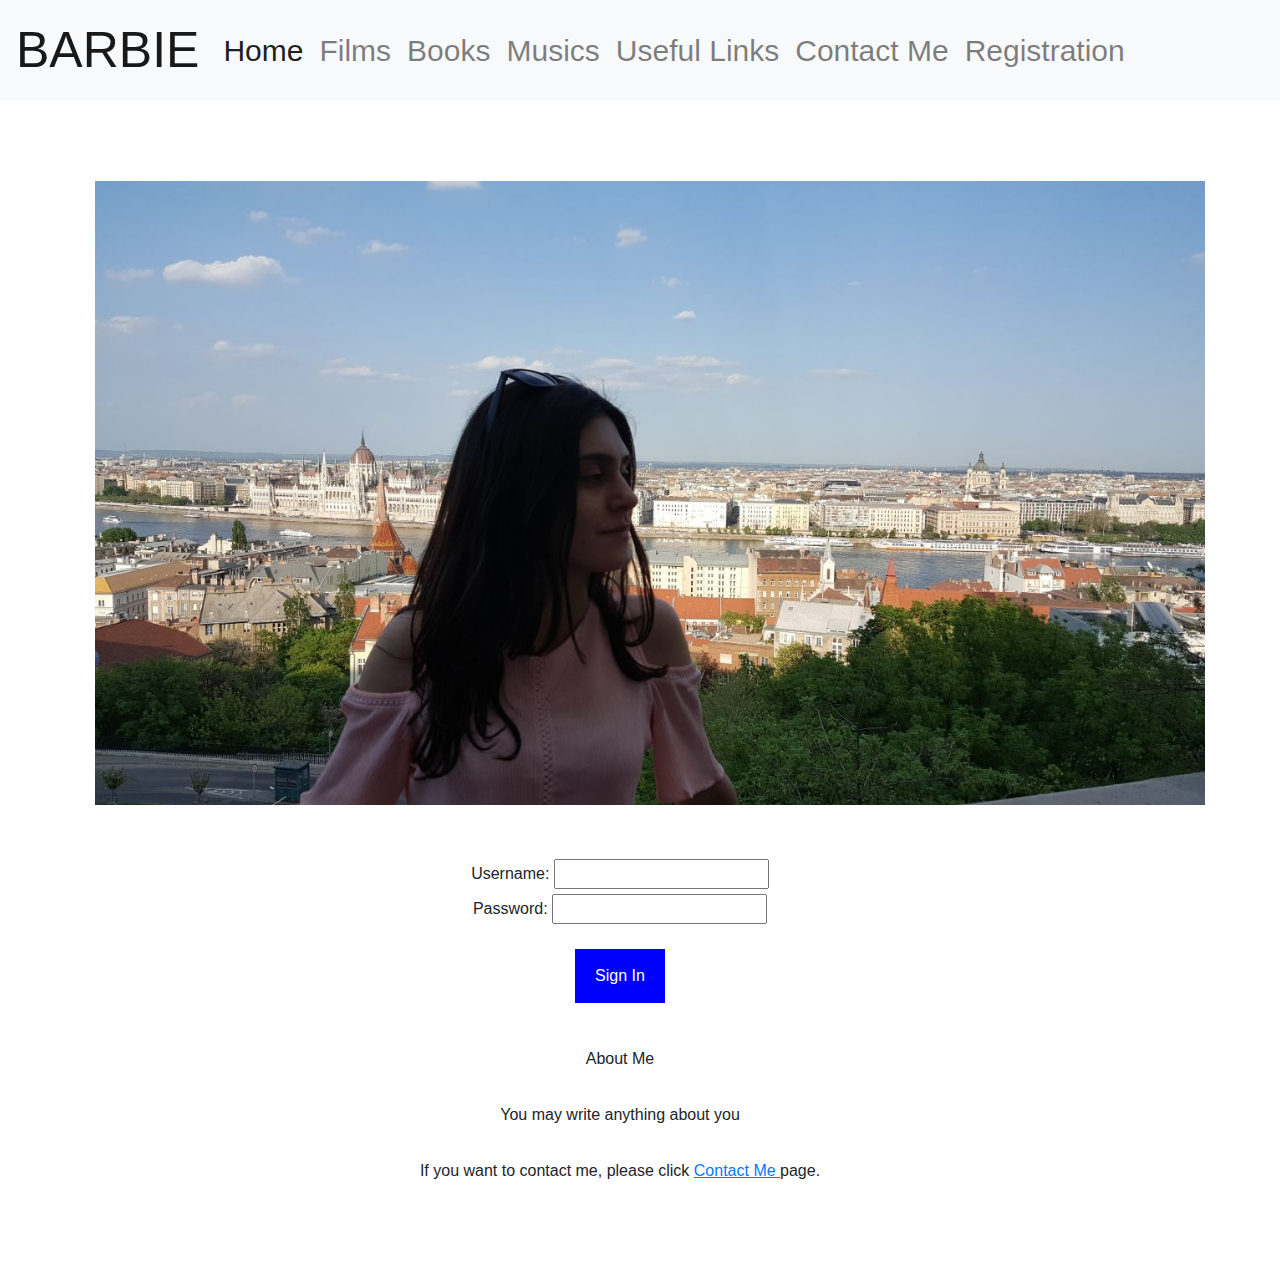
<file: Desktop/index.htm>
<!DOCTYPE html>
<html>
<head>
	<title > MY WEB SITE </title>
	<meta charset="UTF-8">
	<meta name="viewport" content="width=device-width, initial-scale=1, maximum-scale=1" />
	<link rel="stylesheet" type="text/css" href="css/bootstrap-reboot.min.css">
	<link rel="stylesheet" type="text/css" href="css/bootstrap.min.css">
	<link rel="stylesheet" type="text/css" href="css/style.css">
	
</head>
	<body>
	
		<header>
			
			<nav class="navbar navbar-expand-lg navbar-light bg-light">
			  <a class="navbar-brand" href="#">BARBIE</a>
			  <button class="navbar-toggler" type="button" data-toggle="collapse" data-target="#navbarNavDropdown" aria-controls="navbarNavDropdown" aria-expanded="false" aria-label="Toggle navigation">
				<span class="navbar-toggler-icon"></span>
			  </button>
			  <div class="collapse navbar-collapse" id="navbarNavDropdown">
				<ul class="navbar-nav">
				  <li class="nav-item active">
					<a class="nav-link" href="index.htm">Home <span class="sr-only">(current)</span></a>
				  </li>
				  <li class="nav-item">
					<a class="nav-link" href="films.htm">Films</a>
				  </li>
				  <li class="nav-item">
					<a class="nav-link" href="books.htm">Books</a>
				  </li><li class="nav-item">
					<a class="nav-link" href="musics.htm">Musics</a>
				  </li><li class="nav-item">
					<a class="nav-link" href="usefullinks.htm">Useful Links</a>
				  </li><li class="nav-item">
					<a class="nav-link" href="contactme.htm">Contact Me</a>
				  </li><li class="nav-item">
					<a class="nav-link" href="registration.htm">Registration</a>
				  </li>
				  </li>
				 
					
					</div>
				  </li>
				</ul>
			  </div>
			</nav> 
		</header> </div>
			<section class="container">
		<img src="IMG-20180501-WA0092.jpg" class="img-fluid" alt="Responsive image">
		<br />
		<br />
		<div class="text-align">
			<form action="">
			<div class="row">
				<div class="col-12">
					<label for="username">Username:</label>
					<input id="username" type="text" />
				</div>
				<div class="col-12">
					<label for="username">Password:</label>
					<input id="username" type="password" />
				</div>
			</div>
				<div class="row">
					<div class="col-12">
						<button type="button" class="signin">Sign In</button></td>
					</div>
				</div> <br/>
				<div class="row">
					<div class="col-12">
						<label for="aboutme" > About Me </label>
					</div>
				</div> <br/>
				
				<div class="row">
					<div class="col-12">
						<label for="aboutme" > You may write anything about you </label>
					</div>
				</div> <br/>
				<div class="row">
					<div class="col-12">
						<label for="" >If you want to contact me, please click <a href="contactme.htm" class="contactme"> Contact Me </a> page.</label>
					</div>
				</div> <br/>		
		
			</form>
		</section>
		<script>
		ipt src="https://code.jquery.com/jquery-3.3.1.slim.min.js" integrity="sha384-q8i/X+965DzO0rT7abK41JStQIAqVgRVzpbzo5smXKp4YfRvH+8abtTE1Pi6jizo" crossorigin="anonymous"></script>
		<script src="https://cdnjs.cloudflare.com/ajax/libs/popper.js/1.14.7/umd/popper.min.js" integrity="sha384-UO2eT0CpHqdSJQ6hJty5KVphtPhzWj9WO1clHTMGa3JDZwrnQq4sF86dIHNDz0W1" crossorigin="anonymous"></script>
		<script src="https://stackpath.bootstrapcdn.com/bootstrap/4.3.1/js/bootstrap.min.js" integrity="sha384-JjSmVgyd0p3pXB1rRibZUAYoIIy6OrQ6VrjIEaFf/nJGzIxFDsf4x0xIM+B07jRM" crossorigin="anonymous"></script>
</body>
</html>
</file>
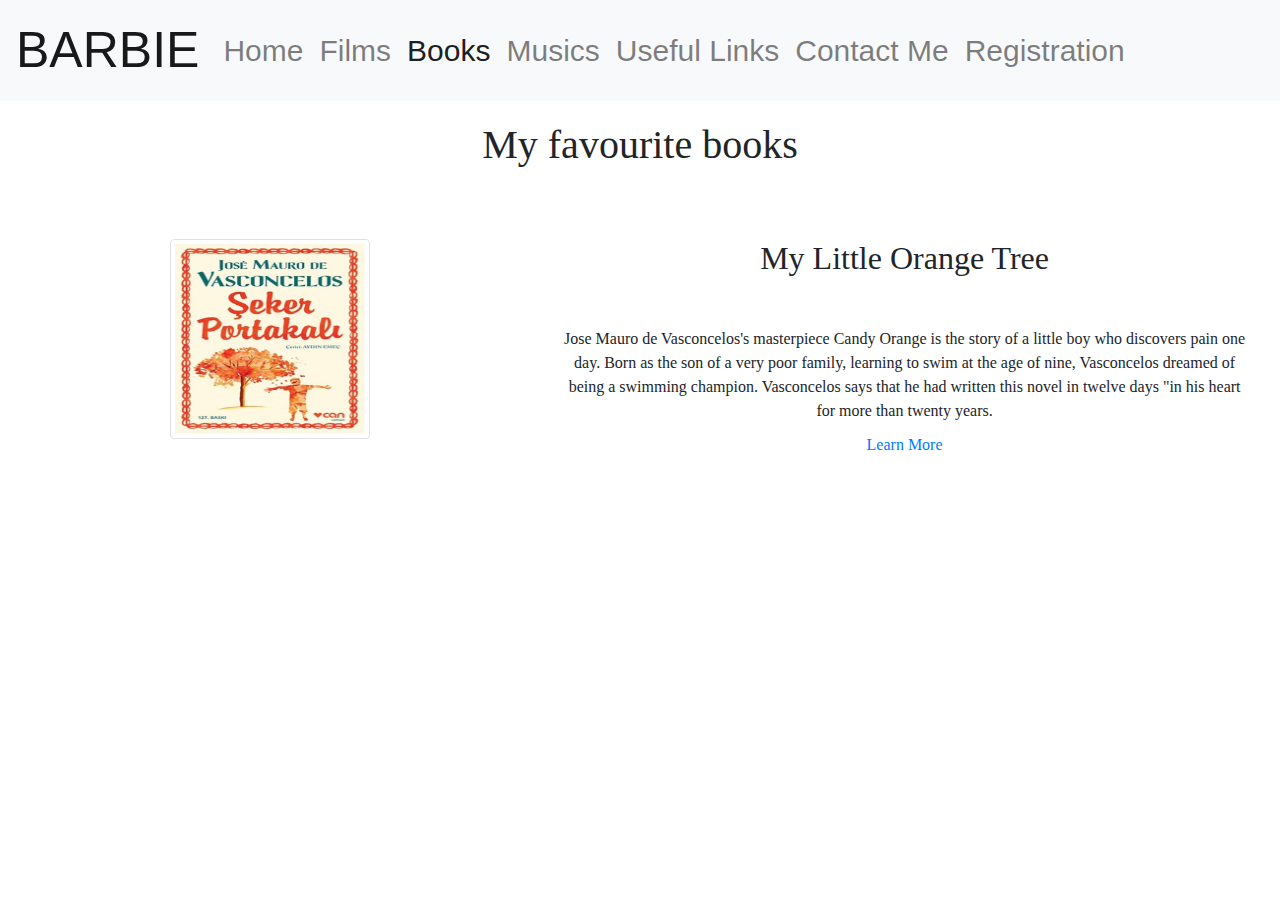
<file: Desktop/books.htm>
<!DOCTYPE html>
<html>
<head>
	<title > Favourite Books </title>
	<meta charset="UTF-8">
	<meta name="viewport" content="width=device-width, initial-scale=1, maximum-scale=1" />
	<link rel="stylesheet" type="text/css" href="css/bootstrap-reboot.min.css">
	<link rel="stylesheet" type="text/css" href="css/bootstrap.min.css">
	<link rel="stylesheet" type="text/css" href="css/style.css">
	
</head>
	<body>


		<header>
			
			<nav class="navbar navbar-expand-lg navbar-light bg-light">
			  <a class="navbar-brand" href="#">BARBIE</a>
			  <button class="navbar-toggler" type="button" data-toggle="collapse" data-target="#navbarNavDropdown" aria-controls="navbarNavDropdown" aria-expanded="false" aria-label="Toggle navigation">
				<span class="navbar-toggler-icon"></span>
			  </button>
			  <div class="collapse navbar-collapse" id="navbarNavDropdown">
				<ul class="navbar-nav">
				  <li class="nav-item ">
					<a class="nav-link" href="index.htm">Home </a><span class="sr-only">(current)</span></a>
				  </li>
				  <li class="nav-item ">
					<a class="nav-link" href="films.htm">Films</a>
				  </li>
				  <li class="nav-item active">
					<a class="nav-link" href="books.htm">Books</a>
				  </li><li class="nav-item">
					<a class="nav-link" href="musics.htm">Musics</a>
				  </li><li class="nav-item">
					<a class="nav-link" href="usefullinks.htm">Useful Links</a>
				  </li><li class="nav-item">
					<a class="nav-link" href="contactme.htm">Contact Me</a>
				  </li><li class="nav-item">
					<a class="nav-link" href="registration.htm">Registration</a>
				  </li>
				  </li>
				 
					
					</div>
				  </li>
				</ul>
			  </div>
			</nav> 
		</header> </div>
 
		
		<section class="main-container">
			<h1>My favourite books</h1>
			
		<div class="row">
			<div class="col-xl-5 col-md-6" >
				<img src="seker.jpg" class="img-thumbnail" alt="Responsive image">
			
			</div>
			
			<div class="col-md-7 col-md-6" > 
			<h2> My Little Orange Tree </h2>
			<p>Jose Mauro de Vasconcelos's masterpiece Candy Orange is the story of a little boy who discovers pain one day.
Born as the son of a very poor family, learning to swim at the age of nine, Vasconcelos dreamed of being a swimming champion. 
Vasconcelos says that he had written this novel in twelve days "in his heart for more than twenty years.
			</p>
			
<a href="https://www.kitapyurdu.com/kitap/seker-portakali-ciltsiz/10139.html&filter_name=%C5%9Eeker%20Portakal%C4%B1" target="_blank"> Learn More </a>
		</div>
		</section>
		
		<script src="https://code.jquery.com/jquery-3.3.1.slim.min.js" integrity="sha384-q8i/X+965DzO0rT7abK41JStQIAqVgRVzpbzo5smXKp4YfRvH+8abtTE1Pi6jizo" crossorigin="anonymous"></script>
		<script src="https://cdnjs.cloudflare.com/ajax/libs/popper.js/1.14.7/umd/popper.min.js" integrity="sha384-UO2eT0CpHqdSJQ6hJty5KVphtPhzWj9WO1clHTMGa3JDZwrnQq4sF86dIHNDz0W1" crossorigin="anonymous"></script>
		<script src="https://stackpath.bootstrapcdn.com/bootstrap/4.3.1/js/bootstrap.min.js" integrity="sha384-JjSmVgyd0p3pXB1rRibZUAYoIIy6OrQ6VrjIEaFf/nJGzIxFDsf4x0xIM+B07jRM" crossorigin="anonymous"></script>

</body>
</html>
</file>
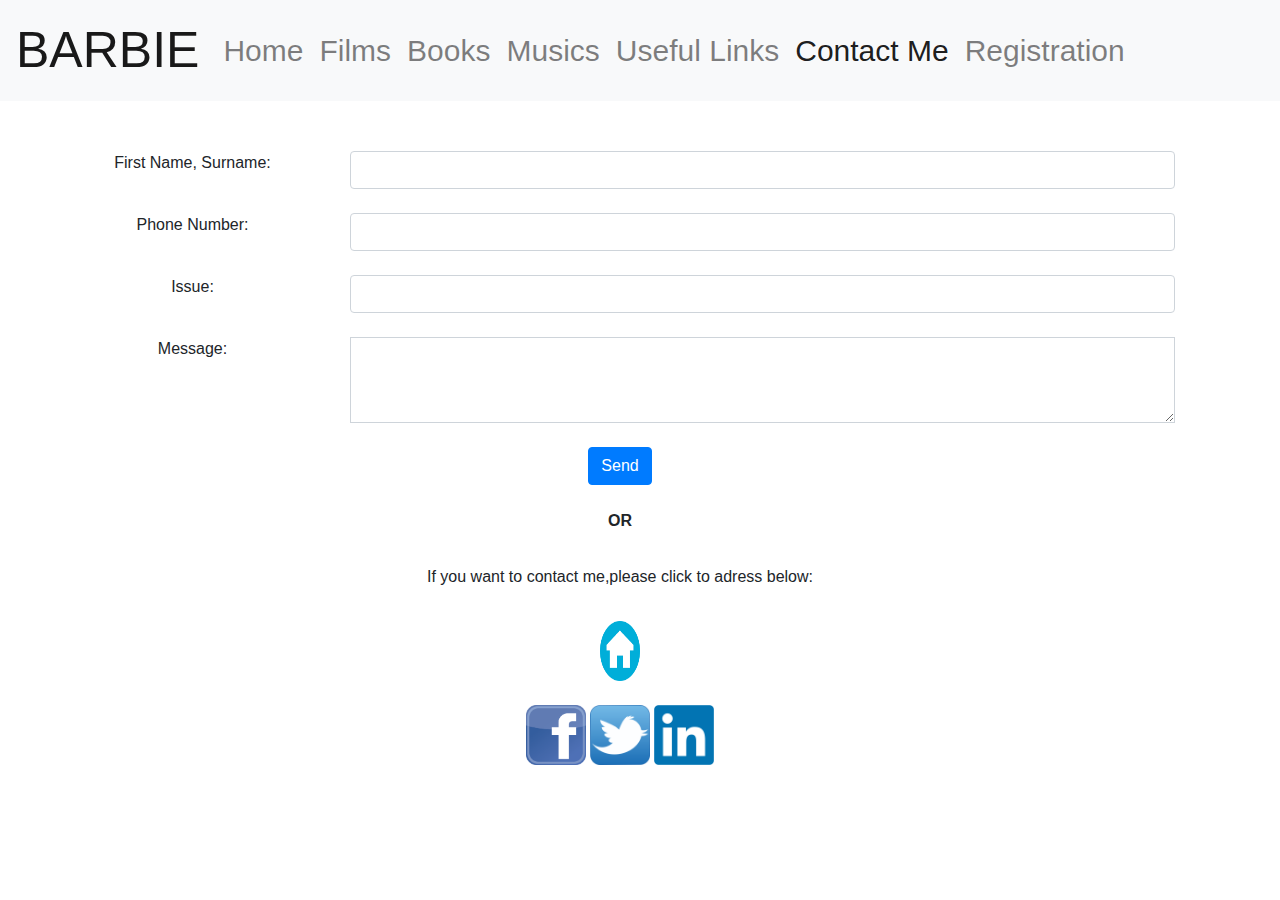
<file: Desktop/contactme.htm>
<!DOCTYPE html>
<html>
<head>
	<title > Contact Me </title>
	<meta charset="UTF-8">
	<meta name="viewport" content="width=device-width, initial-scale=1, maximum-scale=1" />
	<link rel="stylesheet" type="text/css" href="css/bootstrap-reboot.min.css">
	<link rel="stylesheet" type="text/css" href="css/bootstrap.min.css">
	<link rel="stylesheet" type="text/css" href="css/style.css">
	
</head>
	<body>


		<header>
			
			<nav class="navbar navbar-expand-lg navbar-light bg-light">
			  <a class="navbar-brand" href="#">BARBIE</a>
			  <button class="navbar-toggler" type="button" data-toggle="collapse" data-target="#navbarNavDropdown" aria-controls="navbarNavDropdown" aria-expanded="false" aria-label="Toggle navigation">
				<span class="navbar-toggler-icon"></span>
			  </button>
			  <div class="collapse navbar-collapse" id="navbarNavDropdown">
				<ul class="navbar-nav">
				  <li class="nav-item ">
					<a class="nav-link" href="index.htm">Home </a><span class="sr-only">(current)</span></a>
				  </li>
				  <li class="nav-item ">
					<a class="nav-link" href="films.htm">Films</a>
				  </li>
				  <li class="nav-item ">
					<a class="nav-link" href="books.htm">Books</a>
				  </li><li class="nav-item">
					<a class="nav-link" href="musics.htm">Musics</a>
				  </li><li class="nav-item ">
					<a class="nav-link" href="usefullinks.htm">Useful Links</a>
				  </li><li class="nav-item active">
					<a class="nav-link" href="contactme.htm">Contact Me</a>
				  </li><li class="nav-item">
					<a class="nav-link" href="registration.htm">Registration</a>
				  </li>
				  </li>
				 
					
					</div>
				  </li>
				</ul>
			  </div>
			</nav> 
		</header> </div>

		<form class="container">
			
			<div class="row">
				<div class="col-sm-3"><label for="">First Name, Surname:</label></div>
				<div class="col-sm-9"><input type="text" class="form-control"  ></div>
			</div>
			<br/>
			<div class="row">
				<div class="col-sm-3"><label for=""> Phone Number:</label></div>
				<div class="col-sm-9"><input type="number" class="form-control"  ></div>
			</div>
			<br/>
			<div class="row">
				<div class="col-sm-3"><label for="">Issue:</label></div>
				<div class="col-sm-9"><input type="text" class="form-control"  ></div>
			</div>
			<br/>
			<div class="row">
				<div class="col-sm-3"><label for="">Message:</label></div>
				<div class="col-sm-9"><textarea class="form-control rounded-0" id="exampleFormControlTextarea2" rows="3"></textarea></div>
			</div>
			<br/>
			<div class="row">
				<div class="col-sm-12">
				<button type="button" class="btn btn-primary" onClick="alert('Your Message is send')">Send </button> 
				</div>
			</div>
			<br/>
			<div class="row">
				<div class="col-sm-12"><label for="or" class="or"> OR </label></div>
				</div>
			</div>
			<br/>
			<div class="row">
				<div class="col-sm-12"><label for="">If you want to contact me,please click to adress below:</label></div>
				</div>
			</div>		
			<br/>
			<div class="row">
			
				<div class="col-sm-12">
						<a href="index.htm" target="_blank" id="homepage"><img src="homepage.png" alt="" width="60" height="60">  </a>
				</div>
			</div>	
			<br/>
			</div>
			<div class="row">
					<div class="col-xl-12">
						<a href="https://www.facebook.com/?ref=tn_tnmn" target="_blank"><img src="facebook1.png" alt="" width="60" height="60"> </a>
							
					
					
						<a href="https://twitter.com/butfirstcaffee" target="_blank"><img src="twitter.png" alt="" width="60" height="60"></a>
							
				
					
						<a href="https://www.linkedin.com/in/elif-duran-a9b2bb146/" target="_blank"><img src="linkedin.png" alt="" width="60" height="60"></a>
							
				
			</div>
<script src="https://code.jquery.com/jquery-3.3.1.slim.min.js" integrity="sha384-q8i/X+965DzO0rT7abK41JStQIAqVgRVzpbzo5smXKp4YfRvH+8abtTE1Pi6jizo" crossorigin="anonymous"></script>
<script src="https://cdnjs.cloudflare.com/ajax/libs/popper.js/1.14.7/umd/popper.min.js" integrity="sha384-UO2eT0CpHqdSJQ6hJty5KVphtPhzWj9WO1clHTMGa3JDZwrnQq4sF86dIHNDz0W1" crossorigin="anonymous"></script>
<script src="https://stackpath.bootstrapcdn.com/bootstrap/4.3.1/js/bootstrap.min.js" integrity="sha384-JjSmVgyd0p3pXB1rRibZUAYoIIy6OrQ6VrjIEaFf/nJGzIxFDsf4x0xIM+B07jRM" crossorigin="anonymous"></script>


</body>
</html>
</html>
</file>
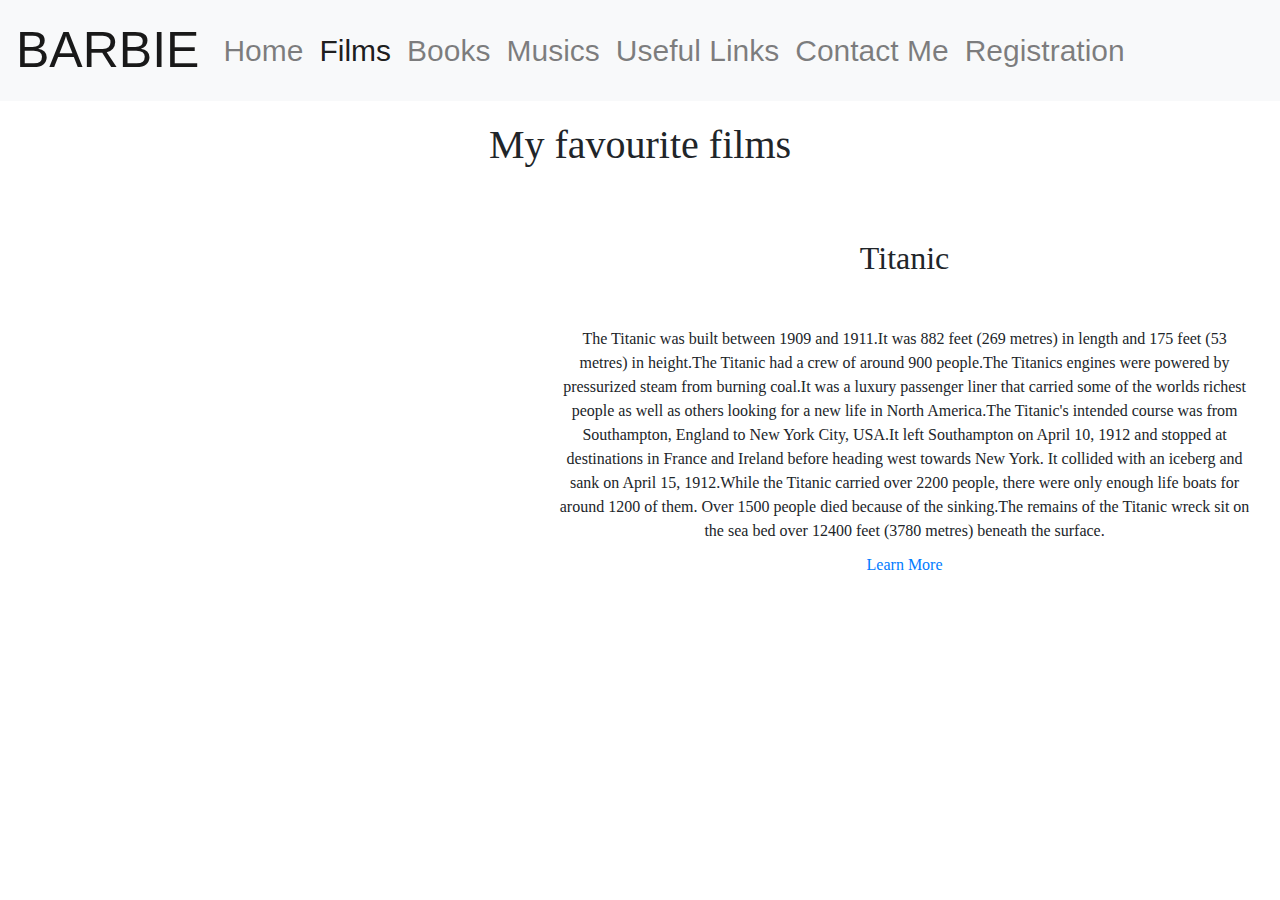
<file: Desktop/films.htm>
<!DOCTYPE html>
<html>
<head>
	<title > Favourite Films </title>
	<meta charset="UTF-8">
	<meta name="viewport" content="width=device-width, initial-scale=1, maximum-scale=1" />
	<link rel="stylesheet" type="text/css" href="css/bootstrap-reboot.min.css">
	<link rel="stylesheet" type="text/css" href="css/bootstrap.min.css">
	<link rel="stylesheet" type="text/css" href="css/style.css">
	
</head>
	<body>


		<header>
			
			<nav class="navbar navbar-expand-lg navbar-light bg-light">
			  <a class="navbar-brand" href="#">BARBIE</a>
			  <button class="navbar-toggler" type="button" data-toggle="collapse" data-target="#navbarNavDropdown" aria-controls="navbarNavDropdown" aria-expanded="false" aria-label="Toggle navigation">
				<span class="navbar-toggler-icon"></span>
			  </button>
			  <div class="collapse navbar-collapse" id="navbarNavDropdown">
				<ul class="navbar-nav">
				  <li class="nav-item ">
					<a class="nav-link" href="index.htm">Home </a><span class="sr-only">(current)</span></a>
				  </li>
				  <li class="nav-item active">
					<a class="nav-link" href="films.htm">Films</a>
				  </li>
				  <li class="nav-item">
					<a class="nav-link" href="books.htm">Books</a>
				  </li><li class="nav-item">
					<a class="nav-link" href="musics.htm">Musics</a>
				  </li><li class="nav-item">
					<a class="nav-link" href="usefullinks.htm">Useful Links</a>
				  </li><li class="nav-item">
					<a class="nav-link" href="contactme.htm">Contact Me</a>
				  </li><li class="nav-item">
					<a class="nav-link" href="registration.htm">Registration</a>
				  </li>
				  </li>
				 
					
					</div>
				  </li>
				</ul>
			  </div>
			</nav> 
		</header> </div>
 
		
		<section class="main-container">
			<h1>My favourite films</h1>
			
			
			<div class="row">
				<div class="col-xl-5 col-md-6">
					<div class="embed-responsive embed-responsive-16by9">
						<iframe width="560" height="315" src="https://www.youtube.com/embed/-iRajLSA8TA" frameborder="0" allow="accelerometer; autoplay; encrypted-media; gyroscope; picture-in-picture" allowfullscreen></iframe>
					</div>
				</div>
				<div class="col-xl-7 col-md-6">
					<h2>Titanic</h2>
					<p>
						The Titanic was built between 1909 and 1911.It was 882 feet (269 metres) in length and 175 feet (53 metres) in height.The Titanic had a crew of around 900 people.The Titanics engines were powered by pressurized steam from burning coal.It was a luxury passenger liner that carried some of the worlds richest people as well as others looking for a new life in North America.The Titanic's intended course was from Southampton, England to New York City, USA.It left Southampton on April 10, 1912 and stopped at destinations in France and Ireland before heading west towards New York. It collided with an iceberg and sank on April 15, 1912.While the Titanic carried over 2200 people, there were only enough life boats for around 1200 of them. Over 1500 people died because of the sinking.The remains of the Titanic wreck sit on the sea bed over 12400 feet (3780 metres) beneath the surface.
					</p>
					<a href="https://www.imdb.com/title/tt0120338/?ref_=fn_al_tt_1" target="_blank" > Learn More </a>
				</div>
			</div>
		</section> 
	
	
		<script src="https://code.jquery.com/jquery-3.3.1.slim.min.js" integrity="sha384-q8i/X+965DzO0rT7abK41JStQIAqVgRVzpbzo5smXKp4YfRvH+8abtTE1Pi6jizo" crossorigin="anonymous"></script>
		<script src="https://cdnjs.cloudflare.com/ajax/libs/popper.js/1.14.7/umd/popper.min.js" integrity="sha384-UO2eT0CpHqdSJQ6hJty5KVphtPhzWj9WO1clHTMGa3JDZwrnQq4sF86dIHNDz0W1" crossorigin="anonymous"></script>
		<script src="https://stackpath.bootstrapcdn.com/bootstrap/4.3.1/js/bootstrap.min.js" integrity="sha384-JjSmVgyd0p3pXB1rRibZUAYoIIy6OrQ6VrjIEaFf/nJGzIxFDsf4x0xIM+B07jRM" crossorigin="anonymous"></script>
	</body>
</html>
</file>
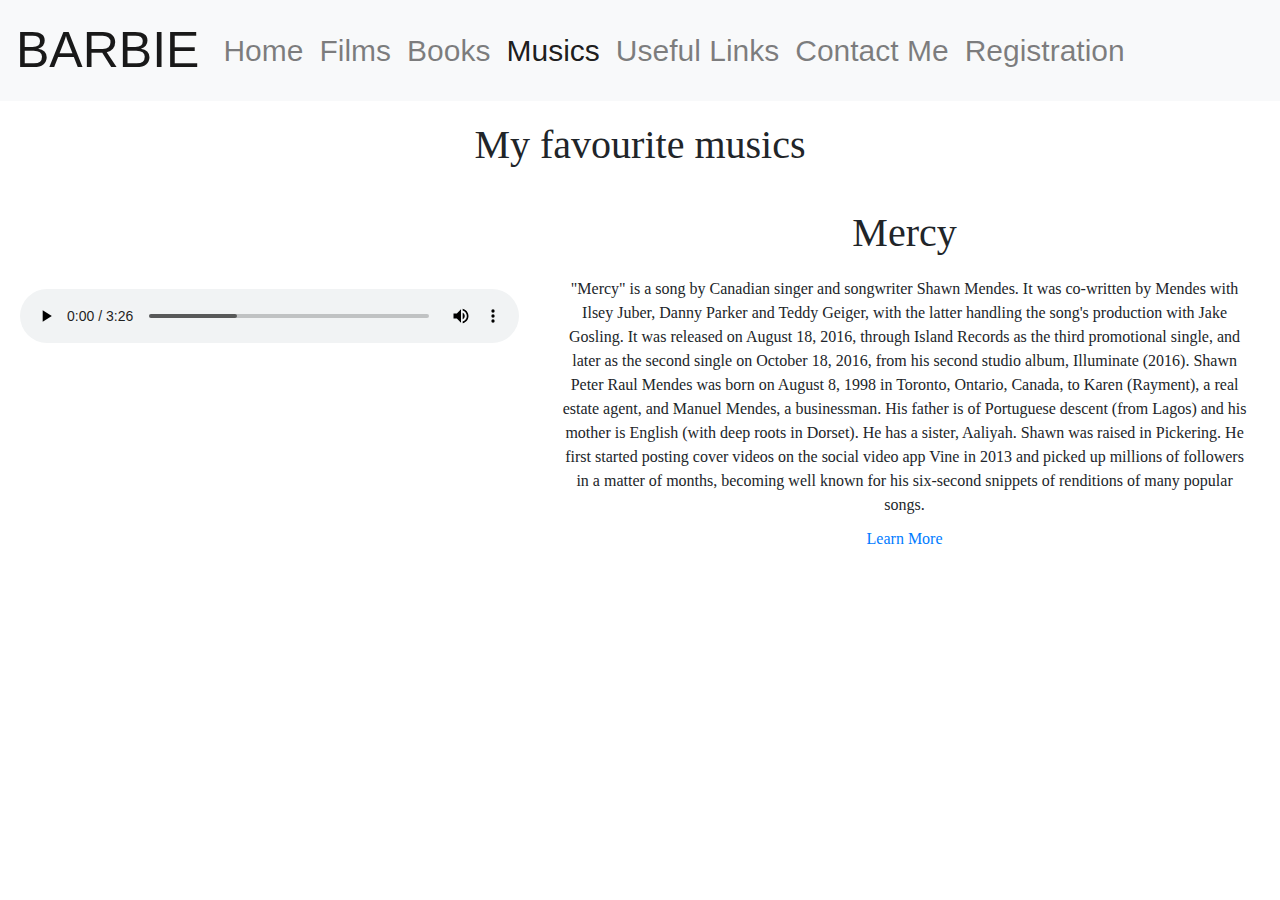
<file: Desktop/musics.htm>
<!DOCTYPE html>
<html>
<head>
	<title > Favourite Musics </title>
	<meta charset="UTF-8">
	<meta name="viewport" content="width=device-width, initial-scale=1, maximum-scale=1" />
	<link rel="stylesheet" type="text/css" href="css/bootstrap-reboot.min.css">
	<link rel="stylesheet" type="text/css" href="css/bootstrap.min.css">
	<link rel="stylesheet" type="text/css" href="css/style.css">
	
</head>
	<body>


		<header>
			
			<nav class="navbar navbar-expand-lg navbar-light bg-light">
			  <a class="navbar-brand" href="#">BARBIE</a>
			  <button class="navbar-toggler" type="button" data-toggle="collapse" data-target="#navbarNavDropdown" aria-controls="navbarNavDropdown" aria-expanded="false" aria-label="Toggle navigation">
				<span class="navbar-toggler-icon"></span>
			  </button>
			  <div class="collapse navbar-collapse" id="navbarNavDropdown">
				<ul class="navbar-nav">
				  <li class="nav-item ">
					<a class="nav-link" href="index.htm">Home </a><span class="sr-only">(current)</span></a>
				  </li>
				  <li class="nav-item ">
					<a class="nav-link" href="films.htm">Films</a>
				  </li>
				  <li class="nav-item ">
					<a class="nav-link" href="books.htm">Books</a>
				  </li><li class="nav-item active">
					<a class="nav-link" href="musics.htm">Musics</a>
				  </li><li class="nav-item">
					<a class="nav-link" href="usefullinks.htm">Useful Links</a>
				  </li><li class="nav-item">
					<a class="nav-link" href="contactme.htm">Contact Me</a>
				  </li><li class="nav-item">
					<a class="nav-link" href="registration.htm">Registration</a>
				  </li>
				  </li>
				 
					
					</div>
				  </li>
				</ul>
			  </div>
			</nav> 
		</header>
		
		<section class="main-container">
			<h1>My favourite musics</h1>
				<div class="row">
				
					<div class="col-xl-5 col-md-6">
						<div >
							<audio controls autoplay "> 
							<source  src="friends-marshmello.mp3" type="audio/mpeg" id= "favmusic"
							</audio>
						</div>
					</div>
					
					
						<div class="col-xl-7 col-md-6">
						<h1> Mercy  </h1>
						<p> "Mercy" is a song by Canadian singer and songwriter Shawn Mendes. 
It was co-written by Mendes with Ilsey Juber, Danny Parker and Teddy Geiger, with the latter handling the song's production with Jake Gosling. 
It was released on August 18, 2016, through Island Records as the third promotional single, and later as the second single on October 18, 2016, from his second studio album, Illuminate (2016).
Shawn Peter Raul Mendes was born on August 8, 1998 in Toronto, Ontario, Canada, to Karen (Rayment), a real estate agent, and Manuel Mendes, a businessman.
His father is of Portuguese descent (from Lagos) and his mother is English (with deep roots in Dorset).
He has a sister, Aaliyah. Shawn was raised in Pickering. 
He first started posting cover videos on the social video app Vine in 2013 and picked up millions of followers in a matter of months, becoming well known for his six-second snippets of renditions of many popular songs. 
</p> 
<a href="https://www.imdb.com/name/nm6658398/bio" target="_blank" > Learn More </a> 
</div> </div> 
</section>
<script src="https://code.jquery.com/jquery-3.3.1.slim.min.js" integrity="sha384-q8i/X+965DzO0rT7abK41JStQIAqVgRVzpbzo5smXKp4YfRvH+8abtTE1Pi6jizo" crossorigin="anonymous"></script>
<script src="https://cdnjs.cloudflare.com/ajax/libs/popper.js/1.14.7/umd/popper.min.js" integrity="sha384-UO2eT0CpHqdSJQ6hJty5KVphtPhzWj9WO1clHTMGa3JDZwrnQq4sF86dIHNDz0W1" crossorigin="anonymous"></script>
<script src="https://stackpath.bootstrapcdn.com/bootstrap/4.3.1/js/bootstrap.min.js" integrity="sha384-JjSmVgyd0p3pXB1rRibZUAYoIIy6OrQ6VrjIEaFf/nJGzIxFDsf4x0xIM+B07jRM" crossorigin="anonymous"></script>
</body>
</html>
</file>
<file: Desktop/css/style.css>
.main-container{
	padding:0px 20px;
	font-family:bold;
	text-align:center;
}
h2{
	margin:50px;
}
p{
	margin:10px;
}	
.nav-item{
	font-size:30px;
	
}
.navbar-brand{ 
	font-size:50px;
	
}
.row{
text-align:center;

}

.contactme{
	text-decoration:underline;
}	
.signin{
	background:#0000FF;

    border: none;

    color: white;

    padding: 15px 20px;

    text-align: center;

    text-decoration: none;

    font-size: 16px;

    margin:20px 10px;
}
.img-fluid{
	margin:30px 30px;
}
.img-thumbnail{
	width:200px;
	height:200px;
	margin:50px;
}

audio{
	width:100%;
	margin-top:100px;
	margin-right:20px;
}
h1{
	margin:20px;

}
.container{
	margin:50px;
}

.or{
	font-weight: bold;
}
.submit{
	background:#0000FF;

    border: none;

    color: white;

    padding: 15px 20px;

    text-align: center;

    text-decoration: none;

    font-size: 16px;

    margin:20px 10px;

}
.container2{
	padding:20px;
	margin:20px;
	text-align:center;
}
</file>
